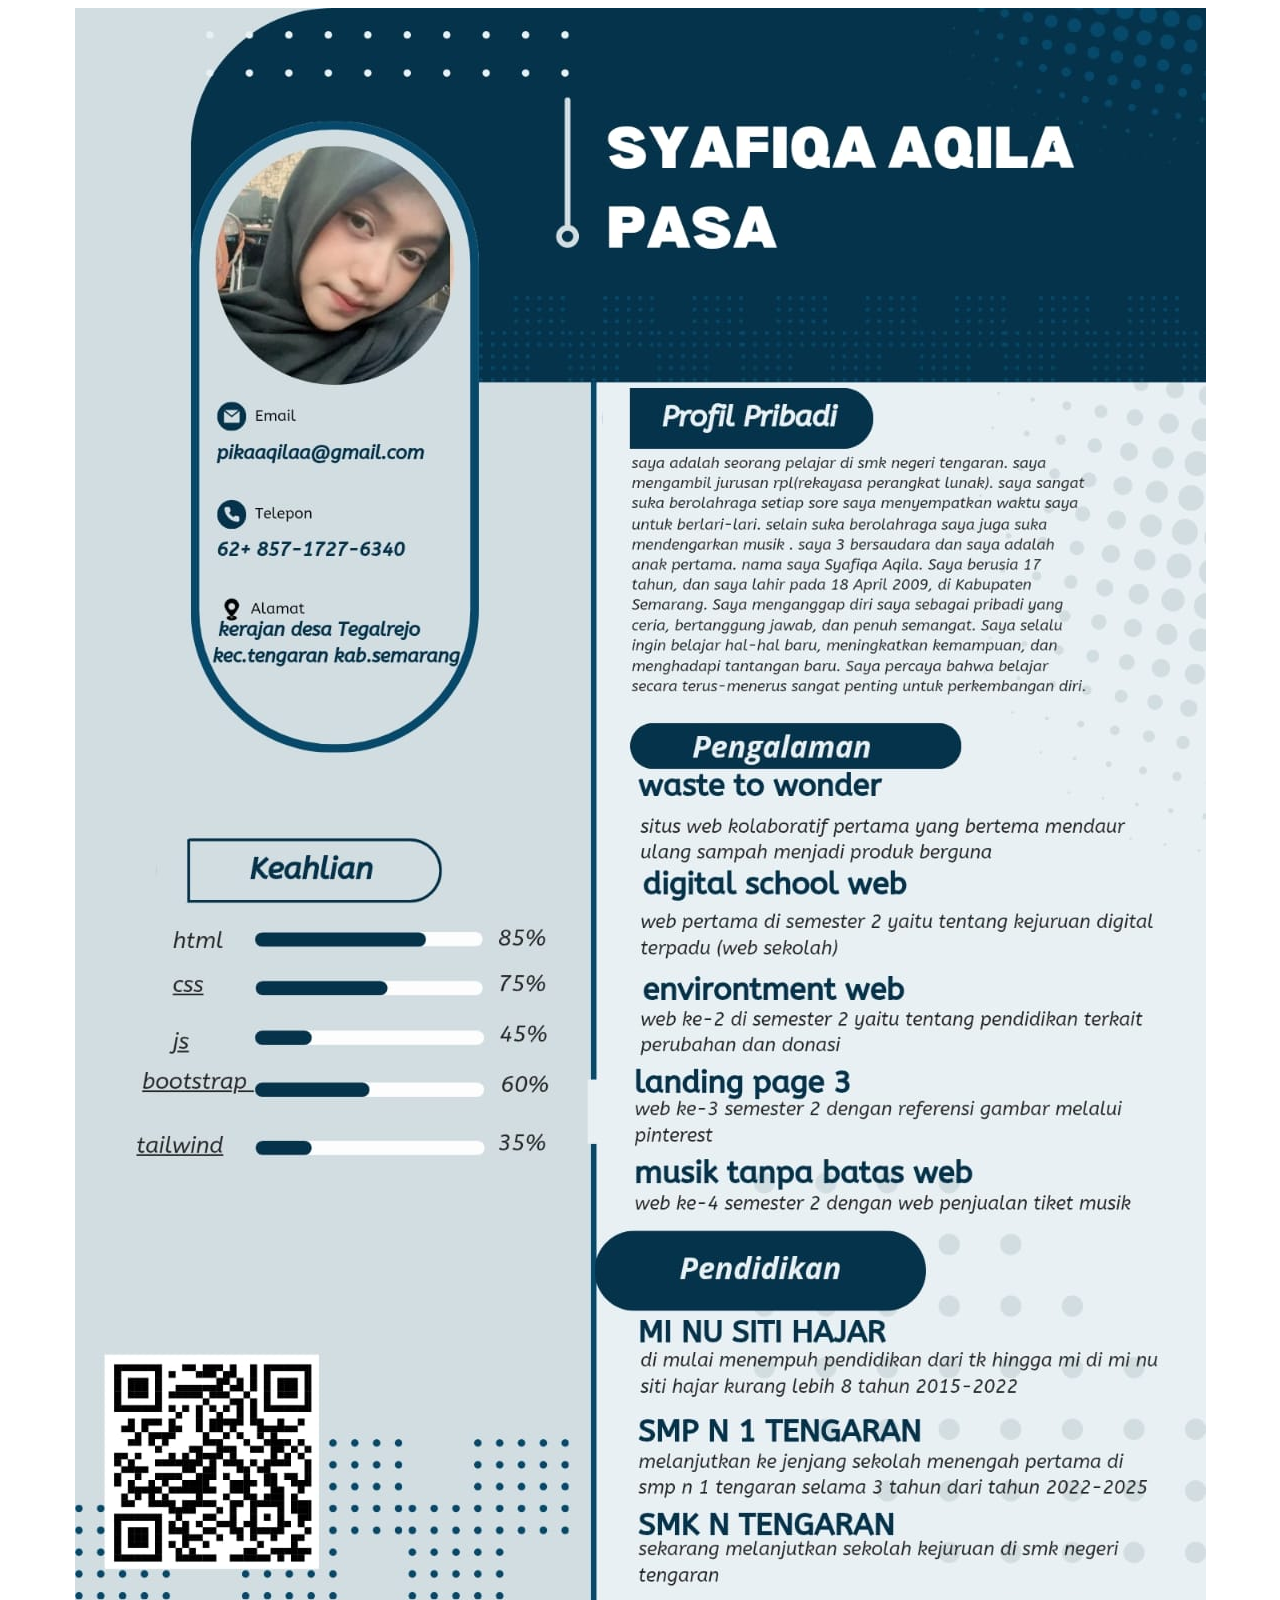
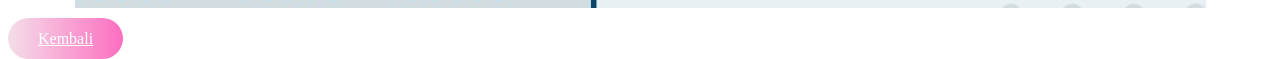
<file: cv.html>
<!DOCTYPE html>
<html lang="en">
<head>
    <meta charset="UTF-8">
    <meta name="viewport" content="width=device-width, initial-scale=1.0">
    <title>Document</title>
</head>
<style> 

.card{
  text-align: center;
}
.btn-custom{
  background: linear-gradient(to right,#f4dee8,#fd6ec1);
  color: white;
  border: none;
  border-radius: 30px;
  padding: 12px 30px;
}
</style>
<body>
   <div class="project-img" align="center">
            <img src="cv.jpeg" class="card-img-top">
          </div>
          <br> 
          <div> <a href="index.html" class="btn btn-custom">
              Kembali
            </a>
          </div>
</body>
</html>
</file>
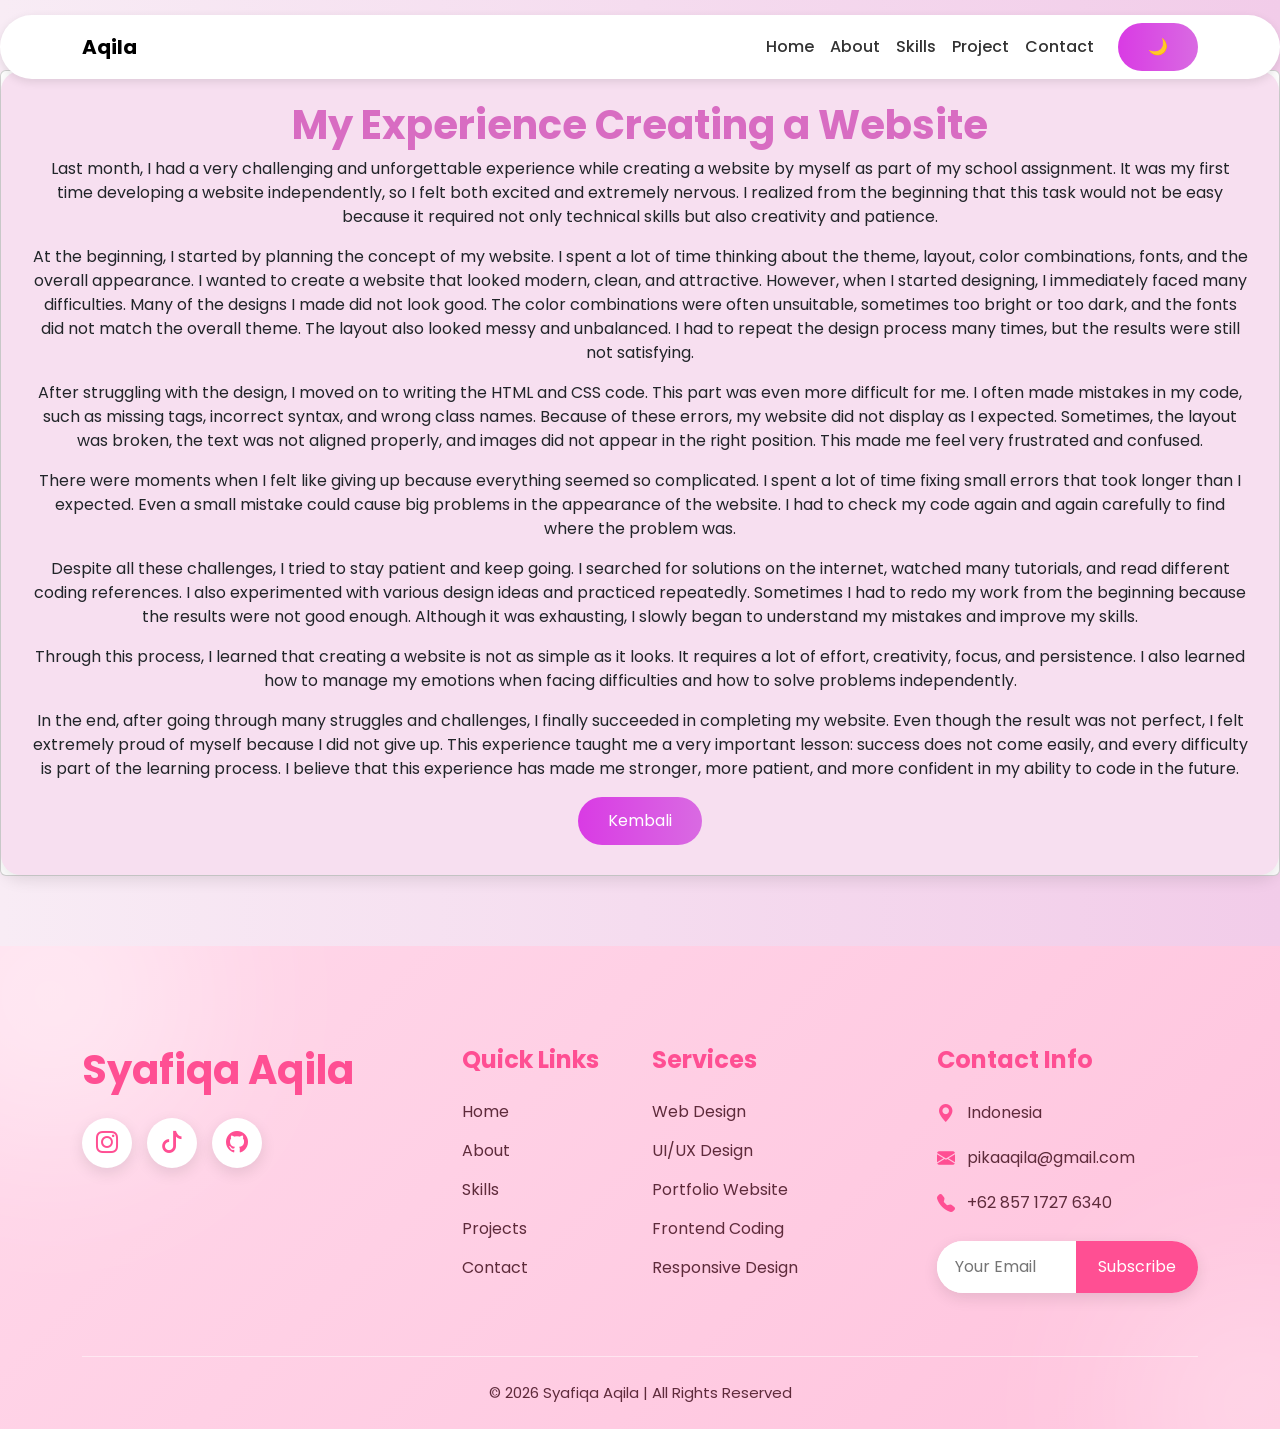
<file: experiec.html>
<!DOCTYPE html>
<html lang="en">
<head>
    <meta charset="UTF-8">
    <meta name="viewport" content="width=device-width, initial-scale=1.0">
    <title>Document</title>
</head>
<style> 
body{
  background: linear-gradient(to right,#fd6ec1,#f4dee8);
  color: #222;
}
.card{
  text-align: center;
}

.about-box{
  background: #f7dff0;
  padding: 50px;
  border-radius: 50px;
  box-shadow: 0 5px 15px rgba(0,0,0,0.1);
}

.btn-custom{
  background: linear-gradient(to right,#f4dee8,#fd6ec1);
  color: white;
  border: none;
  border-radius: 30px;
  padding: 12px 30px;
}
</style>
  <!-- Bootstrap -->
  <link href="https://cdn.jsdelivr.net/npm/bootstrap@5.3.3/dist/css/bootstrap.min.css" rel="stylesheet">

  <!-- Bootstrap Icons -->
  <link rel="stylesheet" href="https://cdn.jsdelivr.net/npm/bootstrap-icons@1.11.3/font/bootstrap-icons.min.css">

  <!-- Google Font -->
  <link href="https://fonts.googleapis.com/css2?family=Poppins:wght@300;400;500;600;700&display=swap" rel="stylesheet">

  <!-- CSS -->
  <link rel="stylesheet" href="portofolio.css">
</head>
<body>

  <!-- Navbar -->
<div class="container">

  <nav class="navbar navbar-expand-lg px-4 fixed-top">
    
    <div class="container nav-container">

      <a class="navbar-brand" href="#">Aqila</a>

      <button class="navbar-toggler" type="button" data-bs-toggle="collapse" data-bs-target="#navbarNav">
        <span class="navbar-toggler-icon"></span>
      </button>

      

      <div class="collapse navbar-collapse justify-content-end" id="navbarNav">
        <ul class="navbar-nav">
          <li class="nav-item"><a class="nav-link" href="#home">Home</a></li>
          <li class="nav-item"><a class="nav-link" href="#about">About</a></li>
          <li class="nav-item"><a class="nav-link" href="#skills">Skills</a></li>
           <li class="nav-item"><a class="nav-link" href="#project">Project</a></li>
          <li class="nav-item"><a class="nav-link" href="#contact">Contact</a></li>
        </ul>
         
        <button id="modeToggle" class="btn btn-custom ms-3">
  🌙
</button>

      </div>

    </div>
  </nav>
</div>
<body>
   <section class="hero" id="home">
    <div class="card">
    <div class="about-box">
        <h1>My Experience Creating a Website</h1>
     <p>Last month, I had a very challenging and unforgettable experience while creating a website by myself as part of my school assignment. It was my first time developing a website independently, so I felt both excited and extremely nervous. I realized from the beginning that this task would not be easy because it required not only technical skills but also creativity and patience.</p>
     <p>  At the beginning, I started by planning the concept of my website. I spent a lot of time thinking about the theme, layout, color combinations, fonts, and the overall appearance. I wanted to create a website that looked modern, clean, and attractive. However, when I started designing, I immediately faced many difficulties. Many of the designs I made did not look good. The color combinations were often unsuitable, sometimes too bright or too dark, and the fonts did not match the overall theme. The layout also looked messy and unbalanced. I had to repeat the design process many times, but the results were still not satisfying.</p>
     <p>  After struggling with the design, I moved on to writing the HTML and CSS code. This part was even more difficult for me. I often made mistakes in my code, such as missing tags, incorrect syntax, and wrong class names. Because of these errors, my website did not display as I expected. Sometimes, the layout was broken, the text was not aligned properly, and images did not appear in the right position. This made me feel very frustrated and confused.</p>
     <p>There were moments when I felt like giving up because everything seemed so complicated. I spent a lot of time fixing small errors that took longer than I expected. Even a small mistake could cause big problems in the appearance of the website. I had to check my code again and again carefully to find where the problem was.</p>
     <p>  Despite all these challenges, I tried to stay patient and keep going. I searched for solutions on the internet, watched many tutorials, and read different coding references. I also experimented with various design ideas and practiced repeatedly. Sometimes I had to redo my work from the beginning because the results were not good enough. Although it was exhausting, I slowly began to understand my mistakes and improve my skills.</p>
     <p>Through this process, I learned that creating a website is not as simple as it looks. It requires a lot of effort, creativity, focus, and persistence. I also learned how to manage my emotions when facing difficulties and how to solve problems independently.</p>
     <p>In the end, after going through many struggles and challenges, I finally succeeded in completing my website. Even though the result was not perfect, I felt extremely proud of myself because I did not give up. This experience taught me a very important lesson: success does not come easily, and every difficulty is part of the learning process. I believe that this experience has made me stronger, more patient, and more confident in my ability to code in the future.</p>
  <div>
     <!-- LINK -->
            <a href="index.html" class="btn btn-custom">
              Kembali
            </a>
  </div>
    </div>
    </section>
    
    
    
    <!-- =========================
            FOOTER
  ========================== -->

  <footer class="footer-section">

    <!-- Glow Effect -->
    <div class="glow glow1"></div>
    <div class="glow glow2"></div>

    <div class="container">

      <div class="row gy-5">

        <!-- ABOUT -->
        <div class="col-lg-4 col-md-6">
          <div class="footer-box">
            <h2 class="footer-logo">
              Syafiqa Aqila
            </h2>



            <!-- SOCIAL -->
            <div class="social-icons mt-4">
              <a href="https://instagram.com/liashyaaa"><i class="bi bi-instagram"></i></a>
              <a href="https://tiktok.com/@aashyaaa_a"><i class="bi bi-tiktok"></i></a>
              <a href="https://github.com/qilasyafiqaa"><i class="bi bi-github"></i></a>
            </div>
          </div>
        </div>

        <!-- QUICK LINKS -->
        <div class="col-lg-2 col-md-6">
          <div class="footer-box">
            <h4>Quick Links</h4>

            <ul class="footer-links">
              <li><a href="#home">Home</a></li>
              <li><a href="#about">About</a></li>
              <li><a href="#skills">Skills</a></li>
              <li><a href="#project">Projects</a></li>
              <li><a href="#contact">Contact</a></li>
            </ul>
          </div>
        </div>

        <!-- SERVICES -->
        <div class="col-lg-3 col-md-6">
          <div class="footer-box">
            <h4>Services</h4>

            <ul class="footer-links">
              <li><a href="#">Web Design</a></li>
              <li><a href="#">UI/UX Design</a></li>
              <li><a href="#">Portfolio Website</a></li>
              <li><a href="#">Frontend Coding</a></li>
              <li><a href="#">Responsive Design</a></li>
            </ul>
          </div>
        </div>

        <!-- CONTACT -->
        <div class="col-lg-3 col-md-6">
          <div class="footer-box">
            <h4>Contact Info</h4>

            <div class="contact-item">
              <i class="bi bi-geo-alt-fill"></i>
              <span>Indonesia</span>
            </div>

            <div class="contact-item">
              <i class="bi bi-envelope-fill"></i>
              <span>pikaaqila@gmail.com</span>
            </div>

            <div class="contact-item">
              <i class="bi bi-telephone-fill"></i>
              <span>+62 857 1727 6340</span>
            </div>

            <!-- NEWSLETTER -->
            <form class="newsletter mt-4">
              <input type="email" placeholder="Your Email">
              <button type="submit">
                Subscribe
              </button>
            </form>

          </div>
        </div>

      </div>

      <!-- FOOTER BOTTOM -->
      <div class="footer-bottom">

        <p>
          © 2026 Syafiqa Aqila | All Rights Reserved
        </p>

      </div>

    </div>

  </footer>
  
    <!-- Bootstrap JS -->
  <script src="https://cdn.jsdelivr.net/npm/bootstrap@5.3.3/dist/js/bootstrap.bundle.min.js"></script>

  
    <script src="portofolio.js"></script>
    
    
</body>
    </html>
</file>
<file: portofolio.css>
*{
  margin: 0;
  padding: 0;
  box-sizing: border-box;
  font-family: 'Poppins', sans-serif;
}

body{
  background: #f7f3f7;
  color: #222;
  font-family: Arial, sans-serif;
}

section{
  padding: 80px 0;
}

.navbar{
  background: #fff;
  border-radius: 50px;
  margin-top: 15px;
  box-shadow: 0 3px 10px rgba(0,0,0,0.1);
}

.navbar-brand{
  font-weight: 700;
}

.nav-link{
  font-weight: 500;
  color: #333 !important;
}



.hero{
  background: linear-gradient(to right,#f8ecf5,#f2cce9);
  min-height: 100vh;
  display: flex;
  align-items: center;
  padding: 70px 0;
}

.hero h1{
  color: #d86cc2;
  font-weight: 700;
}

.hero img{
  width: 300px;
  border-radius: 50%;
  border: 10px solid #fff #ff4dff;
  object-fit: cover;
  box-shadow: 0 5px 15px rgba(0,0,0,0.2);
}

.section-title{
  text-align: center;
  font-weight: 700;
  margin-bottom: 50px;
  font-size: 35px;
  font-weight: bold;
  margin-bottom: 20px;
  text-align: center;
}

.about-box{
  background: #f7dff0;
  padding: 30px;
  border-radius: 20px;
  box-shadow: 0 5px 15px rgba(0,0,0,0.1);
}

.robot-img{
  width: 250px;
}

.skills{
  background: #f3e4f0;
}

.skill-item{
  margin-bottom: 30px;
}

.skill-icon{
  width: 55px;
  height: 55px;
  object-fit: contain;
}

.skill-item h5{
  font-weight: 600;
  margin-bottom: 10px;
}

/* ROBOT IMAGE */
.robot-img{
  width: 250px;
  animation: floating 3s ease-in-out infinite;
}

/* Animasi mengambang */
@keyframes floating{
  0%{
    transform: translateY(0px);
  }

  50%{
    transform: translateY(-20px);
  }

  100%{
    transform: translateY(0px);
  }
}

/* efek bayangan */
.robot-animation{
  display: inline-block;
  filter: drop-shadow(0 10px 15px rgba(0,0,0,0.2));
}

.progress-bar{
  background: linear-gradient(to right,#f5b4eb,#d98fe0);
  font-weight: 600;
  color: #000;
  display: flex;
  align-items: center;
  justify-content: center;
}

.project-card{
  background: #f8dff2;
  border: none;
  transition: 0.3s;
  border-radius: 20px;
  overflow: hidden;
  box-shadow: 0 4px 12px rgba(0,0,0,0.1);
}

.project-card:hover{
  transform: translateY(-5px);
}

.project-card img{
  height: 180px;
  object-fit: cover;
}

.btn-custom{
  background: linear-gradient(to right,#d93be4,#d96ae2);
  color: white;
  border: none;
  border-radius: 30px;
  padding: 12px 30px;
}

.btn-custom:hover{
  background: linear-gradient(to right,#c42ad1,#cf58da);
  color: white;
}

.contact{
  background: #f3e4f0;
}

.contact-box {
  background: white;
  border-radius: 20px;
  padding: 30px;
  box-shadow: 0 5px 15px rgba(0,0,0,0.1);
}

.social-icons a {
  width: 50px;
  height: 50px;
  background: white;
  border-radius: 50%;
  display: flex;
  align-items: center;
  justify-content: center;
  color: #ff33ff;
  font-size: 22px;
  text-decoration: none;
  box-shadow: 0 4px 10px rgba(0,0,0,0.1);
  transition: 0.3s;
}

.social-icons a:hover {
  background: #ff33ff;
  color: white;
  transform: scale(1.1);
}

.form-control{
  border-radius: 15px;
  padding: 12px;
}

/* =========================
        GLOBAL STYLE
========================= */

/* DUMMY CONTENT */
.dummy-content{
  height: 100vh;
  display: flex;
  justify-content: center;
  align-items: center;
}

.dummy-content h1{
  font-size: 60px;
  font-weight: bold;
  color: #ff4f93;
}

/* =========================
        FOOTER STYLE
========================= */

.footer-section{
  position: relative;
  background: linear-gradient(135deg,#ffd8ea,#ffc3dd);
  padding-top: 100px;
  overflow: hidden;
  color: #5e2b3b;
}

/* GLOW EFFECT */
.glow{
  position: absolute;
  border-radius: 50%;
  filter: blur(90px);
}

.glow1{
  width: 300px;
  height: 300px;
  background: rgba(255,255,255,0.5);
  top: -100px;
  left: -100px;
}

.glow2{
  width: 250px;
  height: 250px;
  background: rgba(255,255,255,0.4);
  bottom: -100px;
  right: -100px;
}

/* FOOTER BOX */
.footer-box{
  position: relative;
  z-index: 2;
}

/* LOGO */
.footer-logo{
  font-size: 40px;
  font-weight: bold;
  color: #ff4f93;
  margin-bottom: 20px;
}

/* TEXT */
.footer-text{
  line-height: 1.9;
  font-size: 15px;
}

/* SOCIAL ICONS */
.social-icons{
  display: flex;
  gap: 15px;
}

.social-icons a{
  width: 50px;
  height: 50px;
  background: white;
  color: #ff4f93;
  display: flex;
  justify-content: center;
  align-items: center;
  border-radius: 50%;
  text-decoration: none;
  font-size: 22px;
  transition: 0.4s;
  box-shadow: 0 5px 15px rgba(0,0,0,0.1);
}

.social-icons a:hover{
  background: #ff4f93;
  color: white;
  transform: translateY(-8px) scale(1.1);
}

/* TITLES */
.footer-box h4{
  margin-bottom: 25px;
  color: #ff4f93;
  font-size: 24px;
  font-weight: bold;
}

/* LINKS */
.footer-links{
  list-style: none;
  padding: 0;
}

.footer-links li{
  margin-bottom: 15px;
}

.footer-links a{
  text-decoration: none;
  color: #5e2b3b;
  transition: 0.3s;
  font-size: 16px;
}

.footer-links a:hover{
  color: #ff4f93;
  padding-left: 8px;
}

/* CONTACT */
.contact-item{
  display: flex;
  align-items: center;
  margin-bottom: 18px;
  gap: 12px;
}

.contact-item i{
  color: #ff4f93;
  font-size: 18px;
}

/* NEWSLETTER */
.newsletter{
  display: flex;
  background: white;
  border-radius: 50px;
  overflow: hidden;
  box-shadow: 0 5px 15px rgba(0,0,0,0.1);
}

.newsletter input{
  border: none;
  outline: none;
  padding: 14px 18px;
  width: 100%;
}

.newsletter button{
  border: none;
  background: #ff4f93;
  color: white;
  padding: 0 22px;
  transition: 0.3s;
}

.newsletter button:hover{
  background: #e63d80;
}

/* FOOTER BOTTOM */
.footer-bottom{
  border-top: 1px solid rgba(255,255,255,0.5);
  text-align: center;
  margin-top: 60px;
  padding: 25px 0;
  position: relative;
  z-index: 2;
}

.footer-bottom p{
  margin: 0;
  font-size: 15px;
}

/* RESPONSIVE */
@media(max-width:991px){

  .footer-section{
    text-align: center;
  }

  .social-icons{
    justify-content: center;
  }

  .contact-item{
    justify-content: center;
  }

}

@media(max-width:576px){

  .footer-logo{
    font-size: 32px;
  }

  .dummy-content h1{
    font-size: 40px;
  }

}

/* DARK MODE */

.dark-mode{
  background: #121212 !important;
  color: white !important;
}

.dark-mode .navbar{
  background: #1f1f1f !important;
}

.dark-mode .nav-link,
.dark-mode .navbar-brand,
.dark-mode h1,
.dark-mode h2,
.dark-mode h3,
.dark-mode h4,
.dark-mode h5,
.dark-mode p{
  color: white !important;
}

.dark-mode .hero{
  background: linear-gradient(to right,#1a1a1a,#2b2b2b) !important;
}

.dark-mode .about-box,
.dark-mode .project-card,
.dark-mode .contact-box{
  background: #222 !important;
  color: white !important;
}

.dark-mode .skills,
.dark-mode .contact{
  background: #181818 !important;
}

.dark-mode .form-control{
  background: #333 !important;
  color: white !important;
  border: none;
}

.dark-mode footer{
  background: #393838 !important;
  color: #aaa !important;
  }
</file>
